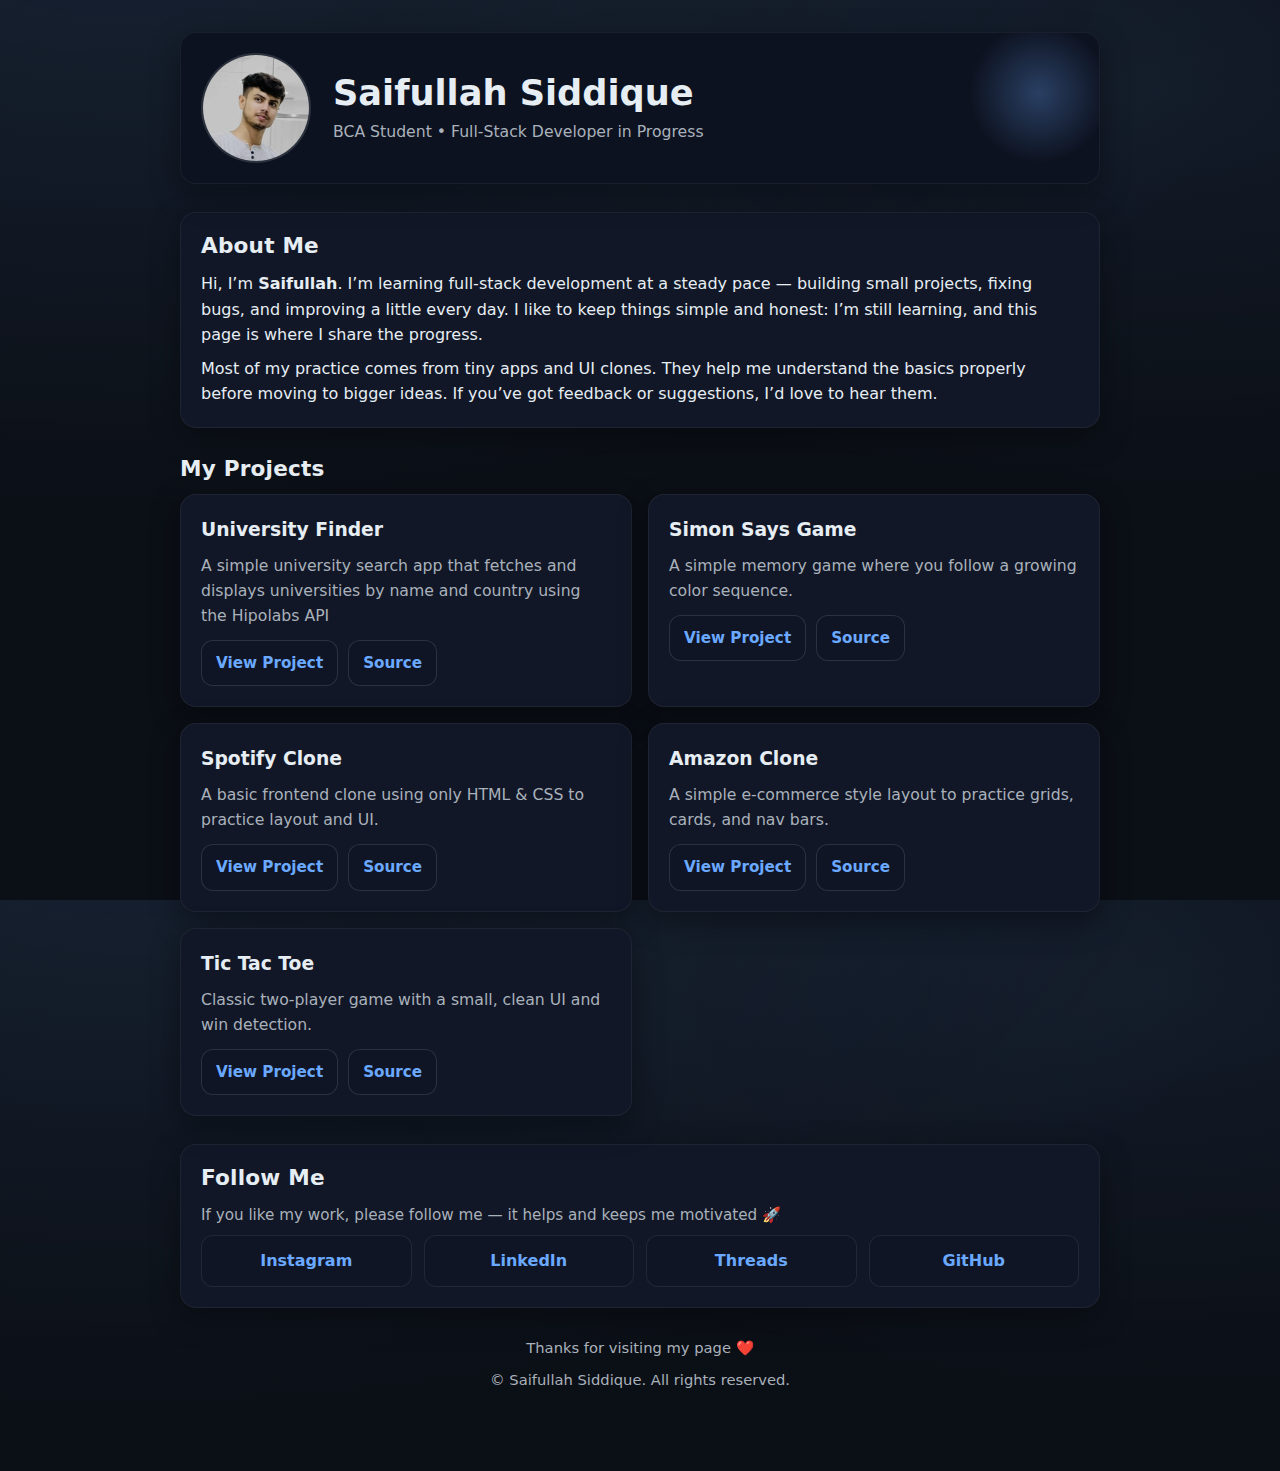
<file: index.html>
<!doctype html>
<html lang="en">
<head>
  <!-- Basic SEO -->
  <meta charset="utf-8" />
  <meta name="viewport" content="width=device-width, initial-scale=1" />
  <link rel="stylesheet" href="saiflearns.css">
  <title>Saifullah Siddique | BCA Student & Full‑Stack Developer in Progress</title>
  <meta name="description" content="Saifullah Siddique — BCA student & aspiring full-stack developer. Explore my projects, DSA journey, and connect on GitHub & LinkedIn." />
  <link rel="canonical" href="https://saifullah-siddique-info.vercel.app" />
  <meta name="robots" content="index,follow" />
  <meta name="author" content="Saifullah Siddique" />
  <meta name="keywords" content="Saifullah , Saifullah Siddique, Saifulla Siddiqui, BCA student, web developer, portfolio, projects" />

  <!-- Open Graph / Twitter -->
  <meta property="og:type" content="website" />
  <meta property="og:title" content="Saifullah Siddique | Developer Info" />
  <meta property="og:description" content="BCA student on a full‑stack journey. Small projects, honest updates, and social links." />
  <meta property="og:url" content="https://saifullah-siddique-info.vercel.app" />
  <meta property="og:image" content="https://saifullah-siddique.vercel.app/og-image.jpg" />
  <meta name="twitter:card" content="summary_large_image" />

  <!-- Structured Data: Person -->
  <script type="application/ld+json">
  {
    "@context": "https://schema.org",
    "@type": "Person",
    "name": "Saifullah Siddique",
    "alternateName": ["Saifulla Siddiqui"],
    "description": "BCA student learning full‑stack development step by step; sharing small projects and progress.",
    "jobTitle": "BCA Student",
    "url": "https://saifullah-siddique-info.vercel.app",
    "sameAs": [
      "https://instagram.com/saiflearns",
      "https://www.linkedin.com/in/siddique-saifullah",
      "https://www.threads.net/@saiflearns",
      "https://github.com/Saifullah-Siddiqui-s"
    ]
  }
  </script>

  <!-- Favicon -->
  <link rel="icon" href="saifullahsiddique.webp" />

</head>
<body>
  <main class="wrap" itemscope itemtype="https://schema.org/Person">
    <!-- Header / Profile -->
    <header class="profile card">
      <div class="avatar" itemprop="image" aria-label="Profile picture placeholder">
        <img src="saifullahsiddique.webp" alt="Saifullah Siddique Profile Picture">
      </div>
      <div class="info">
        <h1 class="name" itemprop="name">Saifullah Siddique</h1>
        <p class="tagline" itemprop="description">BCA Student • Full‑Stack Developer in Progress</p>
      </div>
    </header>

    <!-- About Me -->
    <section class="section card" aria-labelledby="about-title">
      <h2 id="about-title">About Me</h2>
      <p>
        Hi, I’m <strong>Saifullah</strong>. I’m learning full‑stack development at a steady pace —
        building small projects, fixing bugs, and improving a little every day. I like to keep things
        simple and honest: I’m still learning, and this page is where I share the progress.
      </p>
      <p>
        Most of my practice comes from tiny apps and UI clones. They help me understand the basics
        properly before moving to bigger ideas. If you’ve got feedback or suggestions, I’d love to hear them.
      </p>
    </section>

    <!-- Projects -->
    <section class="section" aria-labelledby="projects-title">
      <h2 id="projects-title">My Projects</h2>
      <div class="projects">
        <article class="proj-card card" aria-labelledby="proj3-title">
          <h3 class="proj-title" id="proj1-title">University Finder </h3>
          <p class="proj-desc">A simple university search app that fetches and displays universities by name and country using the Hipolabs API</p>
          <div class="proj-actions">
            <a class="btn" href="http://saifullahsiddique.gt.tc/UniversityFinder/" aria-label="Open University Finder/">View Project</a>
            <a class="btn" href="https://github.com/Saifullah-Siddique/University-Finder" aria-label="Open University Finder source code on GitHub">Source</a>
          </div>
        </article>
        
        <article class="proj-card card" aria-labelledby="proj1-title">
          <h3 class="proj-title" id="proj1-title">Simon Says Game</h3>
          <p class="proj-desc">A simple memory game where you follow a growing color sequence.</p>
          <div class="proj-actions">
            <a class="btn" href="https://symon-says-six.vercel.app" aria-label="Open Simon Says live project">View Project</a>
            <a class="btn" href="https://github.com/saifullah-siddique/Symon-Says" aria-label="Open Simon Says source code on GitHub">Source</a>
          </div>
        </article>

        <article class="proj-card card" aria-labelledby="proj2-title">
          <h3 class="proj-title" id="proj2-title">Spotify Clone</h3>
          <p class="proj-desc">A basic frontend clone using only HTML & CSS to practice layout and UI.</p>
          <div class="proj-actions">
            <a class="btn" href="https://spotify-clone-safullah-siddiqui.vercel.app" aria-label="Open Spotify Clone live project">View Project</a>
            <a class="btn" href="https://github.com/saifullah-siddique/Spotify-clone" aria-label="Open Spotify Clone source code on GitHub">Source</a>
          </div>
        </article>

        <article class="proj-card card" aria-labelledby="proj3-title">
          <h3 class="proj-title" id="proj3-title">Amazon Clone</h3>
          <p class="proj-desc">A simple e‑commerce style layout to practice grids, cards, and nav bars.</p>
          <div class="proj-actions">
            <a class="btn" href="https://amazon-clone-project-khaki.vercel.app" aria-label="Open Amazon Clone live project">View Project</a>
            <a class="btn" href="https://github.com/saifullah-siddique/Amazon-Clone-Project" aria-label="Open Amazon Clone source code on GitHub">Source</a>
          </div>
        </article>

        <article class="proj-card card" aria-labelledby="proj4-title">
          <h3 class="proj-title" id="proj4-title">Tic Tac Toe</h3>
          <p class="proj-desc">Classic two‑player game with a small, clean UI and win detection.</p>
          <div class="proj-actions">
            <a class="btn" href="https://tic-tac-toe-gamee-one.vercel.app/" aria-label="Open Tic Tac Toe live project">View Project</a>
            <a class="btn" href="https://github.com/saifullah-siddique/TicTacToe" aria-label="Open Tic Tac Toe source code on GitHub">Source</a>
          </div>
        </article>
      </div>
    </section>

    <!--Socials -->
    <section class="section card" aria-labelledby="follow-title">
      <h2 id="follow-title">Follow Me</h2>
      <p class="note" style="margin-bottom: 0.5rem;">If you like my work, please follow me — it helps and keeps me motivated 🚀</p>
      <div class="socials">
        <a class="social-link" rel="me" href="https://instagram.com/saiflearns" target="_blank" aria-label="Follow on Instagram">Instagram</a>
        <a class="social-link" rel="me" href="https://www.linkedin.com/in/siddique-saifullah" target="_blank" aria-label="Connect on LinkedIn"> LinkedIn</a>
        <a class="social-link" rel="me" href="https://www.threads.net/@saiflearns" target="_blank" aria-label="Follow on Threads"> Threads</a>
        <a class="social-link" rel="me" href="https://github.com/Saifullah-Siddiqui-s" target="_blank" aria-label="View GitHub profile"> GitHub</a>
      </div>
    </section>

    <footer>
      <p>Thanks for visiting my page ❤️</p>
      <p>© <span itemprop="name">Saifullah Siddique</span>. All rights reserved.</p>
    </footer>
  </main>

  <script>
    // Prevent opening DevTools via F12, Ctrl+Shift+I, Ctrl+Shift+J, Ctrl+U, right-click
    document.addEventListener('keydown', function(e) {
      if (
        e.key === 'F12' ||
        (e.ctrlKey && e.shiftKey && (e.key === 'I' || e.key === 'J')) ||
        (e.ctrlKey && e.key === 'U')
      ) {
        e.preventDefault();
        return false;
      }
    });
    document.addEventListener('contextmenu', function(e) {
      e.preventDefault();
    });
  </script>
</body>

</html>
</file>
<file: saiflearns.css>
.avatar,header.profile{display:grid;overflow:hidden}.proj-card,header.profile{position:relative;overflow:hidden}.avatar img,body,html{height:100%}:root{--bg:#0b0f16;--card:#111726;--text:#e6edf3;--muted:#a9b1bb;--accent:#6aa9ff;--ring:rgba(106, 169, 255, 0.3);--shadow:0 10px 30px rgba(0, 0, 0, 0.35);--radius:16px}*{box-sizing:border-box}body{margin:0;font-family:ui-sans-serif,system-ui,-apple-system,Segoe UI,Roboto,Helvetica,Arial,"Apple Color Emoji","Segoe UI Emoji";background:radial-gradient(1200px 600px at 10% -10%,rgba(106,169,255,.12),transparent),radial-gradient(800px 400px at 90% 10%,rgba(106,169,255,.08),transparent),var(--bg);color:var(--text);line-height:1.6}a{color:var(--accent);text-decoration:none}a:hover{text-decoration:underline}.wrap{max-width:960px;margin:0 auto;padding:32px 20px 80px}.card,header.profile{box-shadow:var(--shadow);padding:20px}header.profile{grid-template-columns:96px 1fr;gap:20px;align-items:center;background:color-mix(in oklab,var(--card),#000 10%);border:1px solid rgba(255,255,255,.06);border-radius:var(--radius);isolation:isolate}header.profile::after{content:"";position:absolute;inset:-40px -40px auto auto;width:200px;height:200px;background:radial-gradient(closest-side,var(--ring),transparent 70%);transform:rotate(15deg);pointer-events:none;z-index:-1}.avatar{width:110px;height:110px;border-radius:999px;border:2px solid rgba(255,255,255,.12);background:#0f1524;place-items:center;font-weight:700;color:var(--muted)}.name{font-size:clamp(1.4rem, 3.5vw, 2.2rem);margin:0 0 4px}.proj-desc,.tagline{font-size:.98rem;color:var(--muted)}.tagline{margin:0}.section,footer{margin-top:28px}.card{background:var(--card);border:1px solid rgba(255,255,255,.06);border-radius:var(--radius)}.btn,.social-link{background:#0f1524;font-weight:600}h1,h2{line-height:1.2;margin:0 0 12px}h2{font-size:clamp(1.15rem, 2.5vw, 1.35rem);letter-spacing:.2px}p{margin:8px 0 0}.projects{display:grid;grid-template-columns:repeat(1,minmax(0,1fr));gap:16px}@media (min-width:700px){.projects{grid-template-columns:repeat(2,minmax(0,1fr))}}.proj-card{transition:transform .15s}.proj-card:hover{transform:translateY(-3px)}.proj-title{font-weight:600;margin:0 0 8px}.proj-desc{margin-bottom:12px}.btn,.note{font-size:.95rem}.proj-actions{display:flex;gap:10px}.btn{display:inline-flex;align-items:center;justify-content:center;padding:10px 14px;border-radius:12px;border:1px solid rgba(255,255,255,.12);cursor:pointer}.btn:hover{background:#121a2d}.socials{display:grid;gap:12px;grid-template-columns:repeat(2,minmax(0,1fr))}@media (min-width:560px){.socials{grid-template-columns:repeat(4,minmax(0,1fr))}}.social-link{display:flex;align-items:center;gap:10px;padding:12px 14px;border-radius:12px;border:1px solid rgba(255,255,255,.08);justify-content:center}.note{color:var(--muted)}footer{color:var(--muted);font-size:.92rem;text-align:center}.avatar img{width:100%;object-fit:cover;display:block}.info{padding-left:1rem}
</file>
